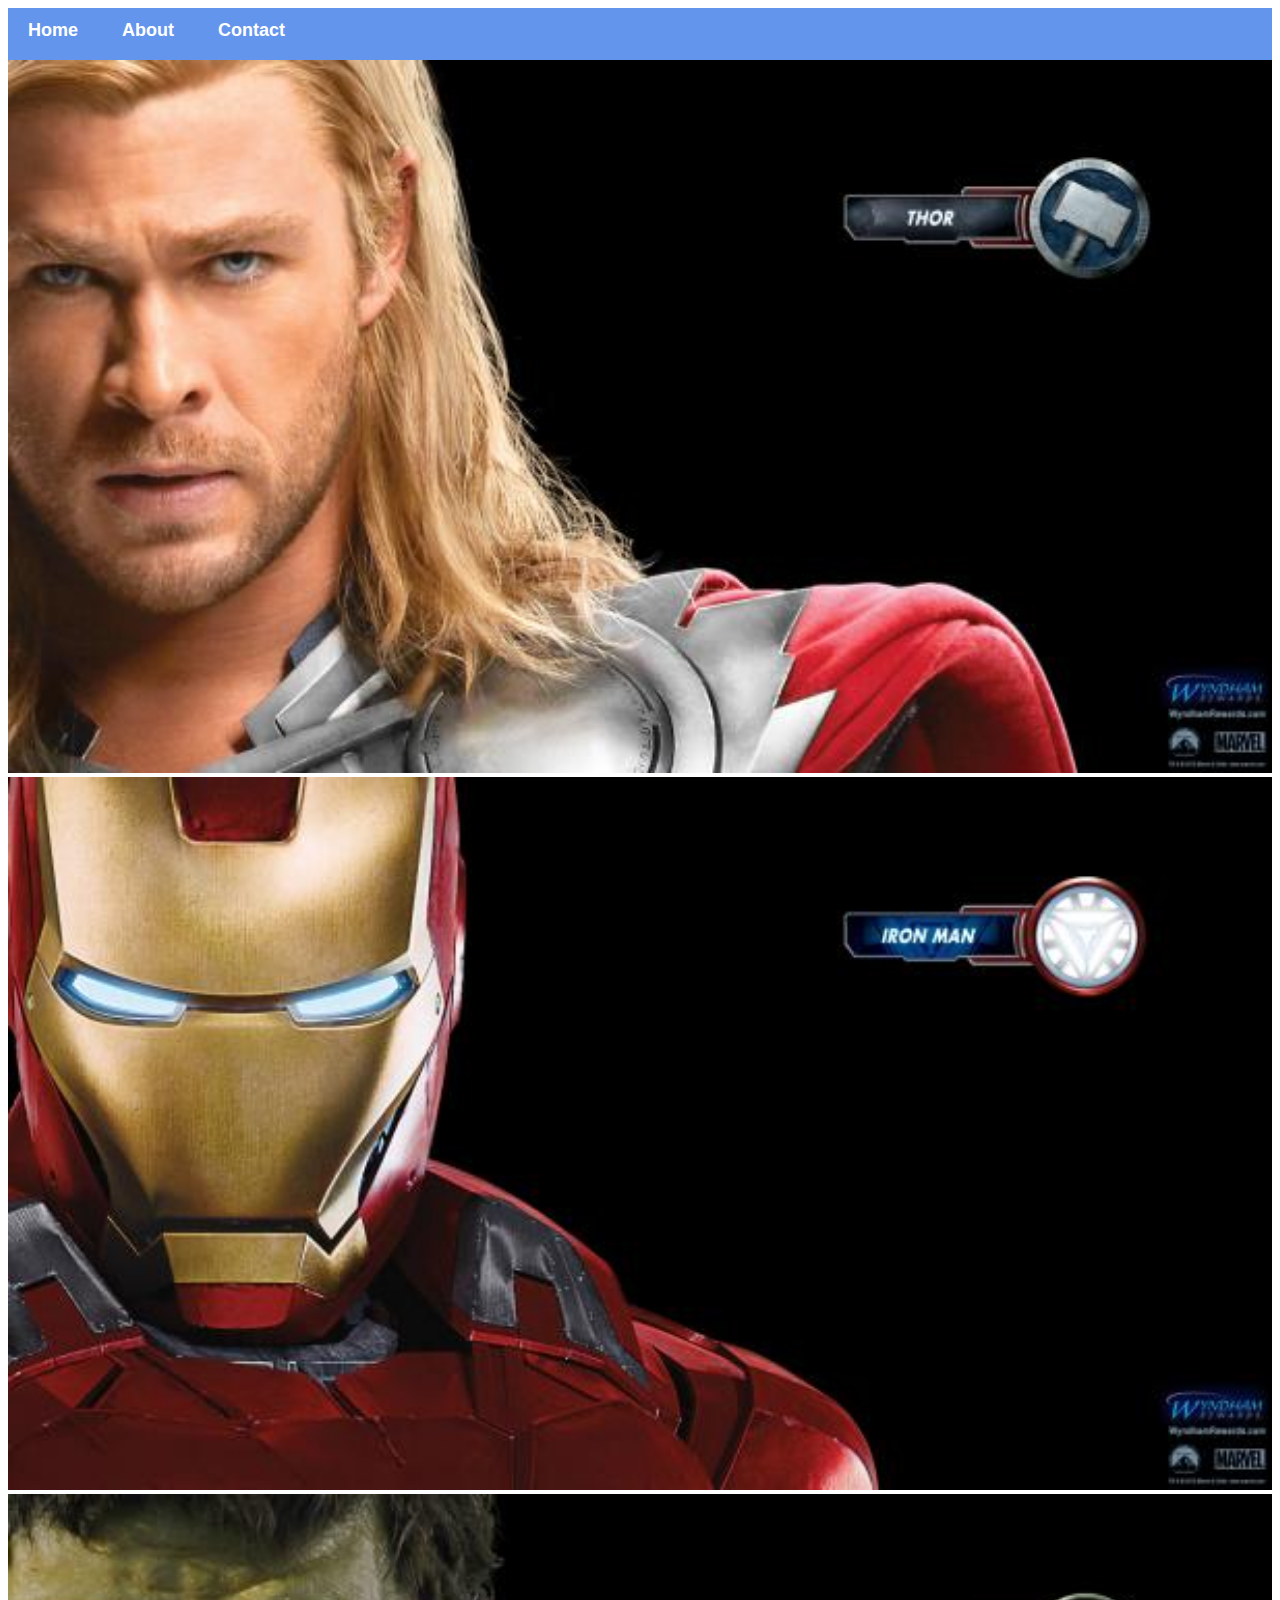
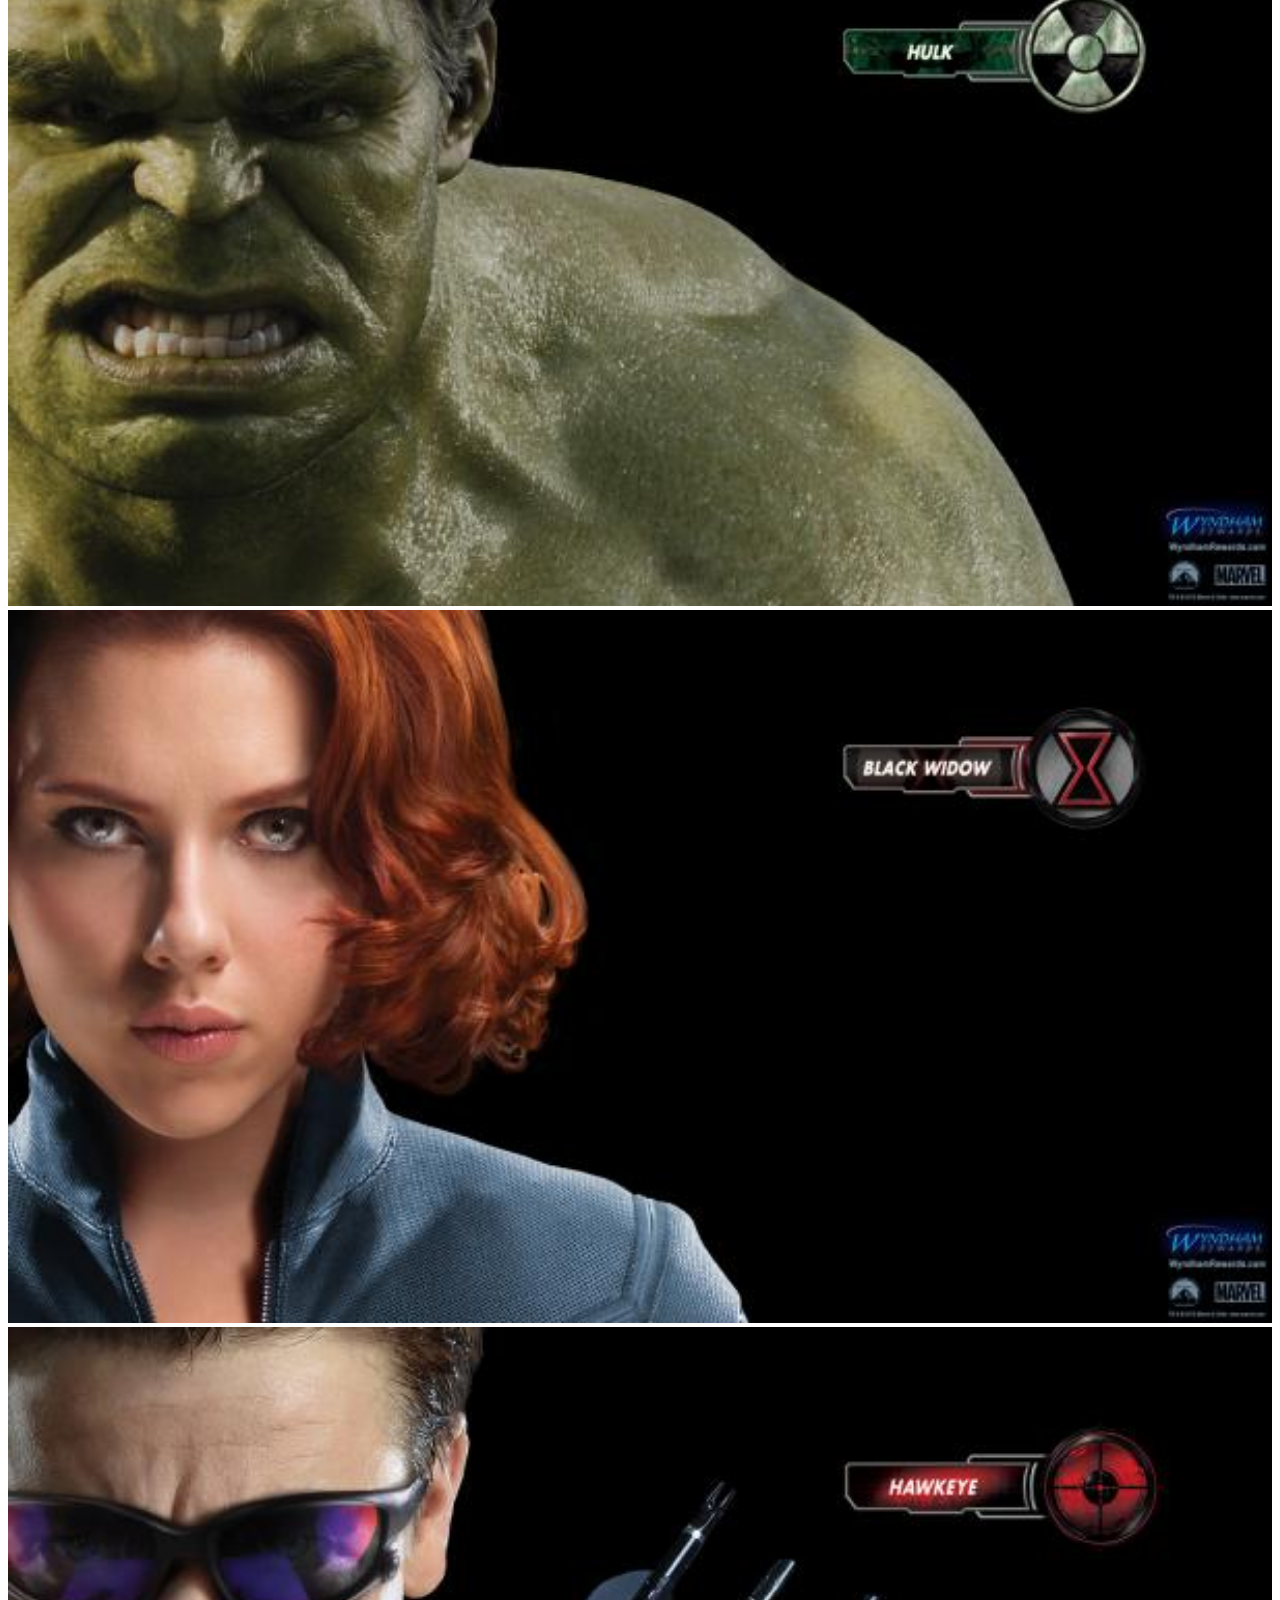
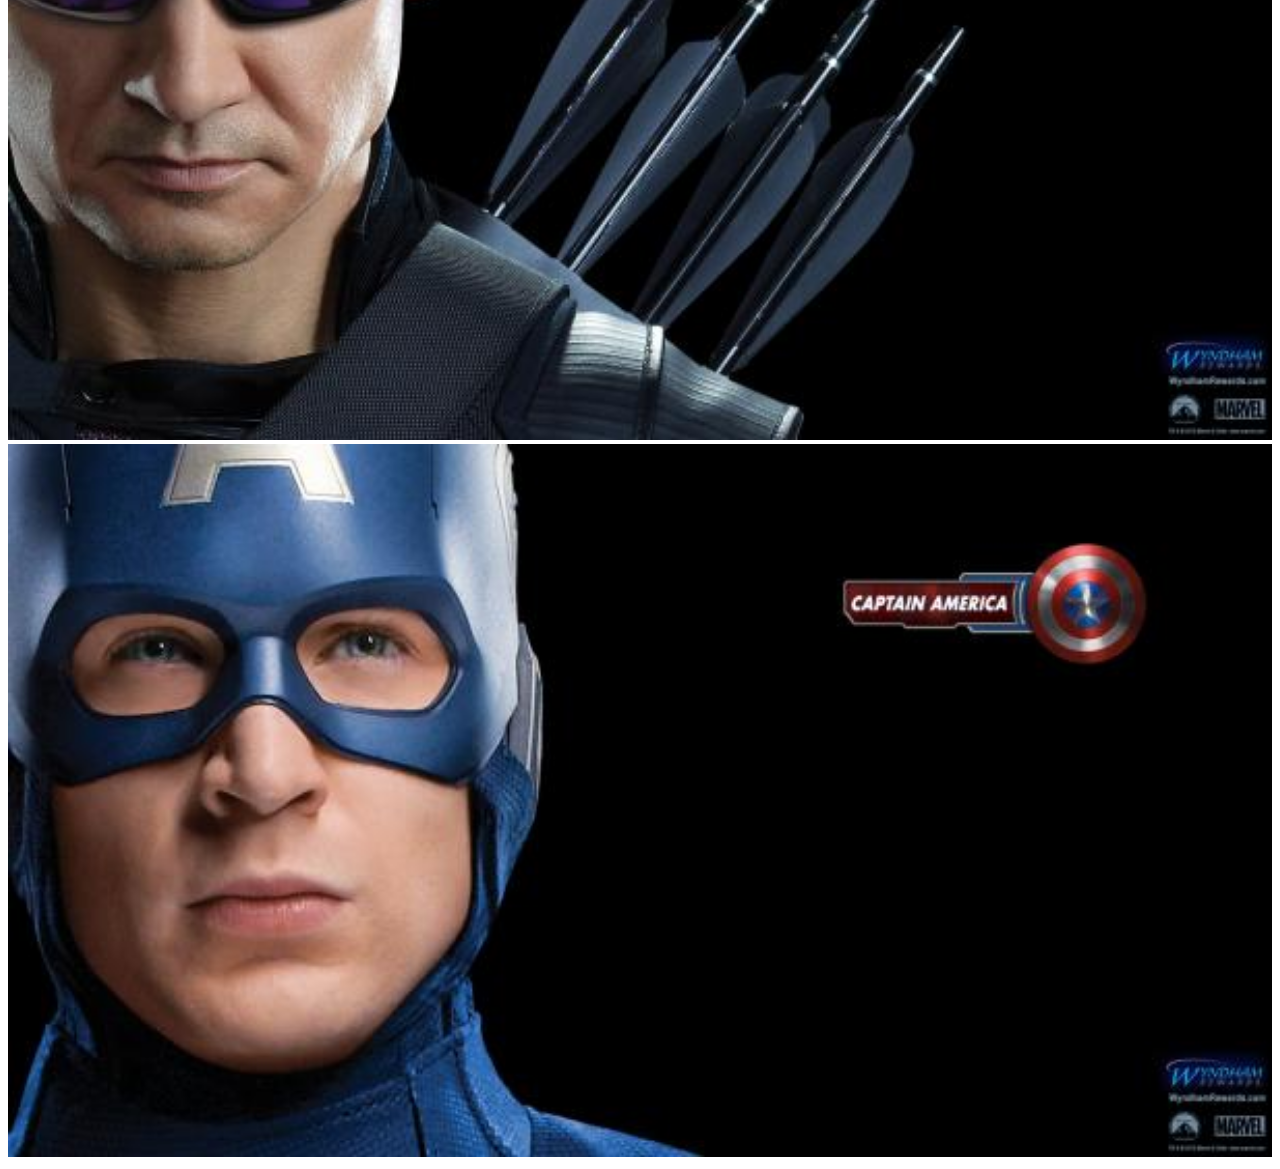
<file: index.html>
<!DOCTYPE html>
<html>
    <head>
        <link rel="stylesheet" href="style.css">
    </head>
    <body>
        <div id="menu">
            <a href="index.html">Home</a>
            <a href="about.html">About</a>
            <a href="contact.html">Contact</a>
        </div>
        <div class="gallery">
            <a href="avenger-1.html"><img src="images/avengers_01.jpg"/></a>
            <a href="avenger-2.html"><img src="images/avengers_02.jpg"/></a>
            <a href="avenger-3.html"><img src="images/avengers_03.jpg"/></a>
            <a href="avenger-4.html"><img src="images/avengers_04.jpg"/></a>
            <a href="avenger-5.html"><img src="images/avengers_05.jpg"/></a>
            <a href="avenger-6.html"><img src="images/avengers_06.jpg"/></a>
        </div>
    </body>


</html>
</file>
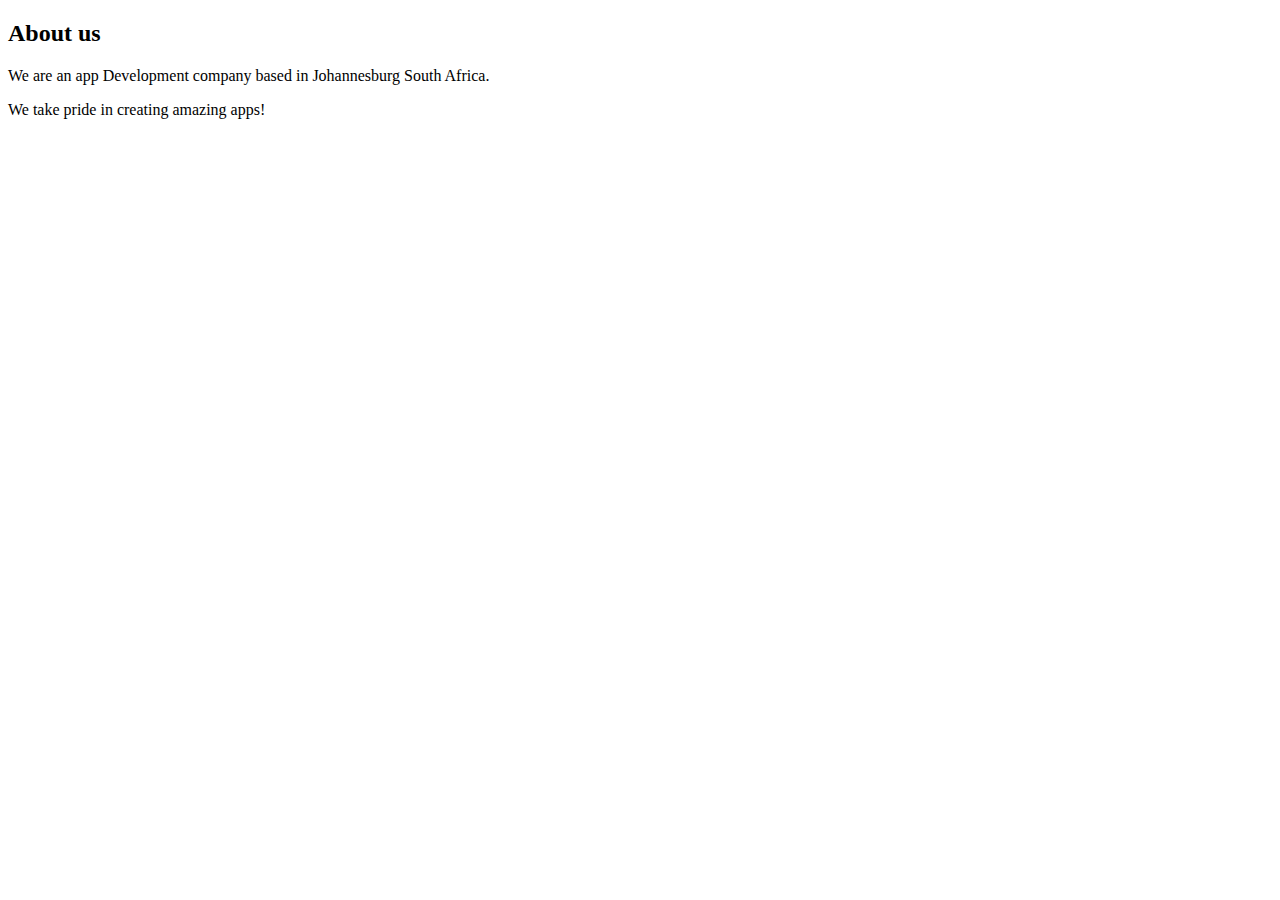
<file: about.html>
<!DOCTYPE html>
<html>
    <head>
        <link rel="stylesheet" href="style.css"/>
    </head>
    <body>
        <h2>About us</h2>
        <p>We are an app Development company based in Johannesburg South Africa.</p>
        <p>We take pride in creating amazing apps!</p>

    </body>
</html>
</file>
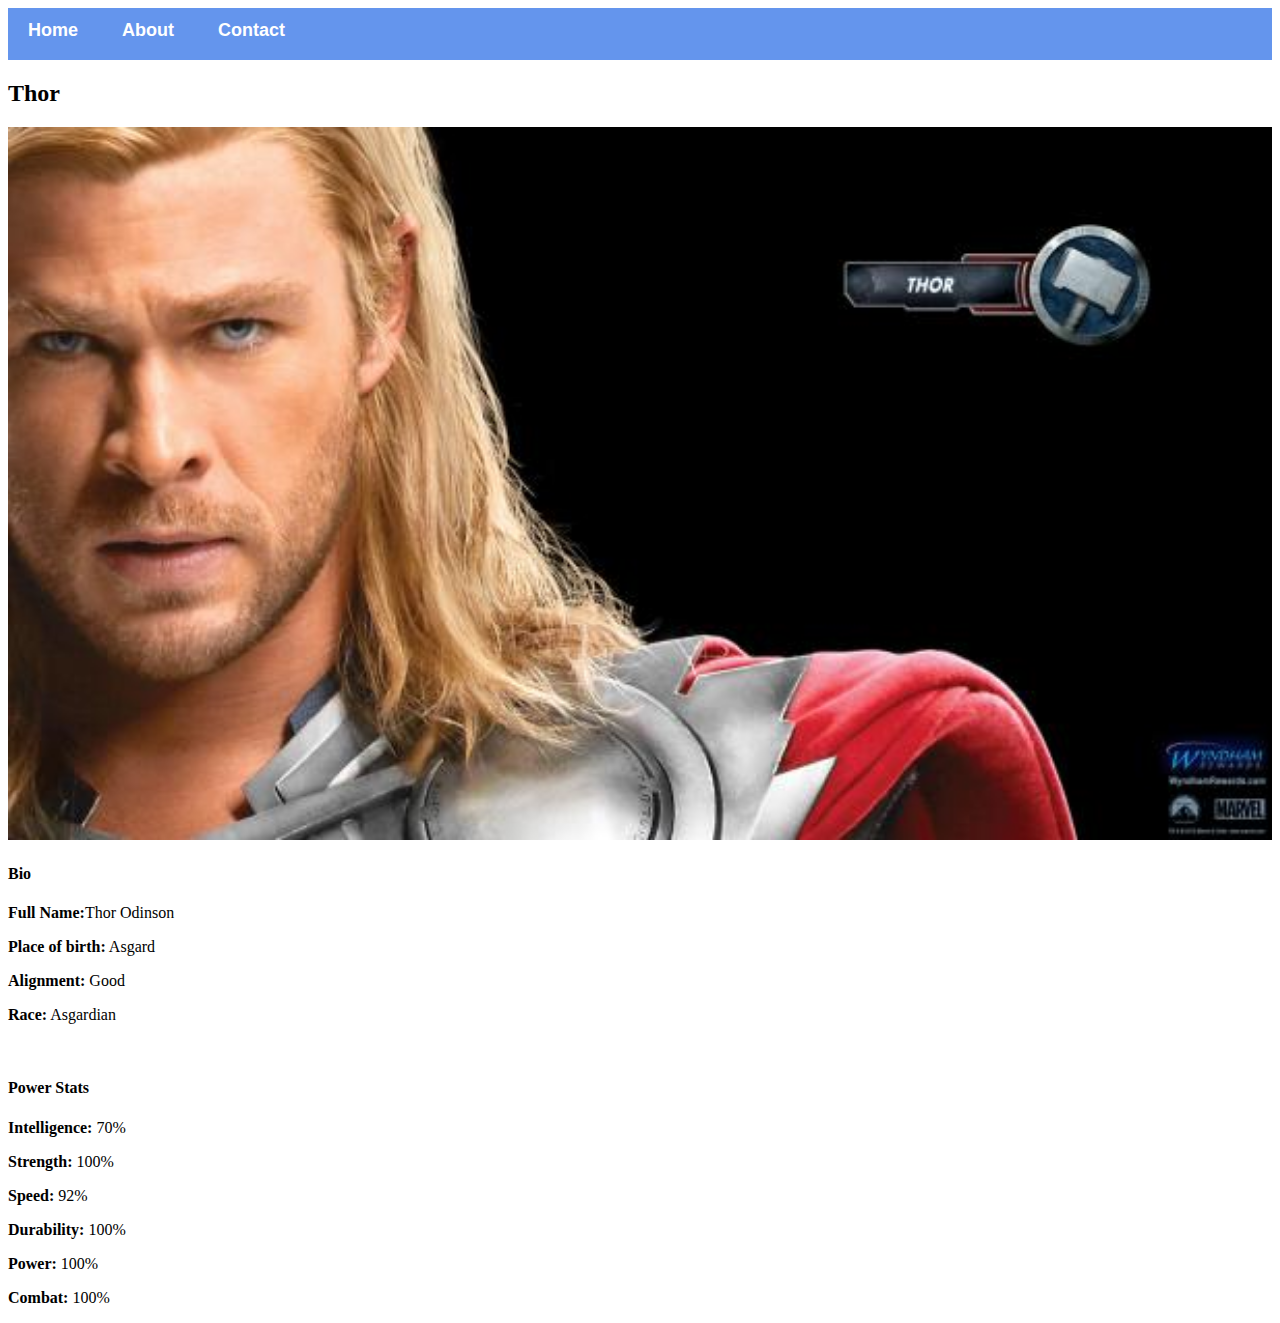
<file: avenger-1.html>
<!DOCTYPE html>
<html>
    <head>
        <link rel="stylesheet" href="style.css"/>
    </head>
    <body>
        <div id="menu">
            <a href="index.html">Home</a>
            <a href="about.html">About</a>
            <a href="contact.html">Contact</a>
        </div>
        <h2>Thor</h2>
        <div class="gallery">
            <img src="images/avengers_01.jpg"/>
        </div>
        <h4>Bio</h4>
        <p><b>Full Name:</b>Thor Odinson</p>
        <p><b>Place of birth:</b> Asgard</p>
        <p><b>Alignment:</b> Good</p>
        <p><b>Race:</b> Asgardian</p>
    </br>
        <h4>Power Stats</h4>
        <p><b>Intelligence:</b> 70%</p>
        <p><b>Strength:</b> 100%</p>
        <p><b>Speed:</b> 92%</p>
        <p><b>Durability:</b> 100%</p>
        <p><b>Power:</b> 100%</p>
        <p><b>Combat:</b> 100%</p>

    </body>
</html>
</file>
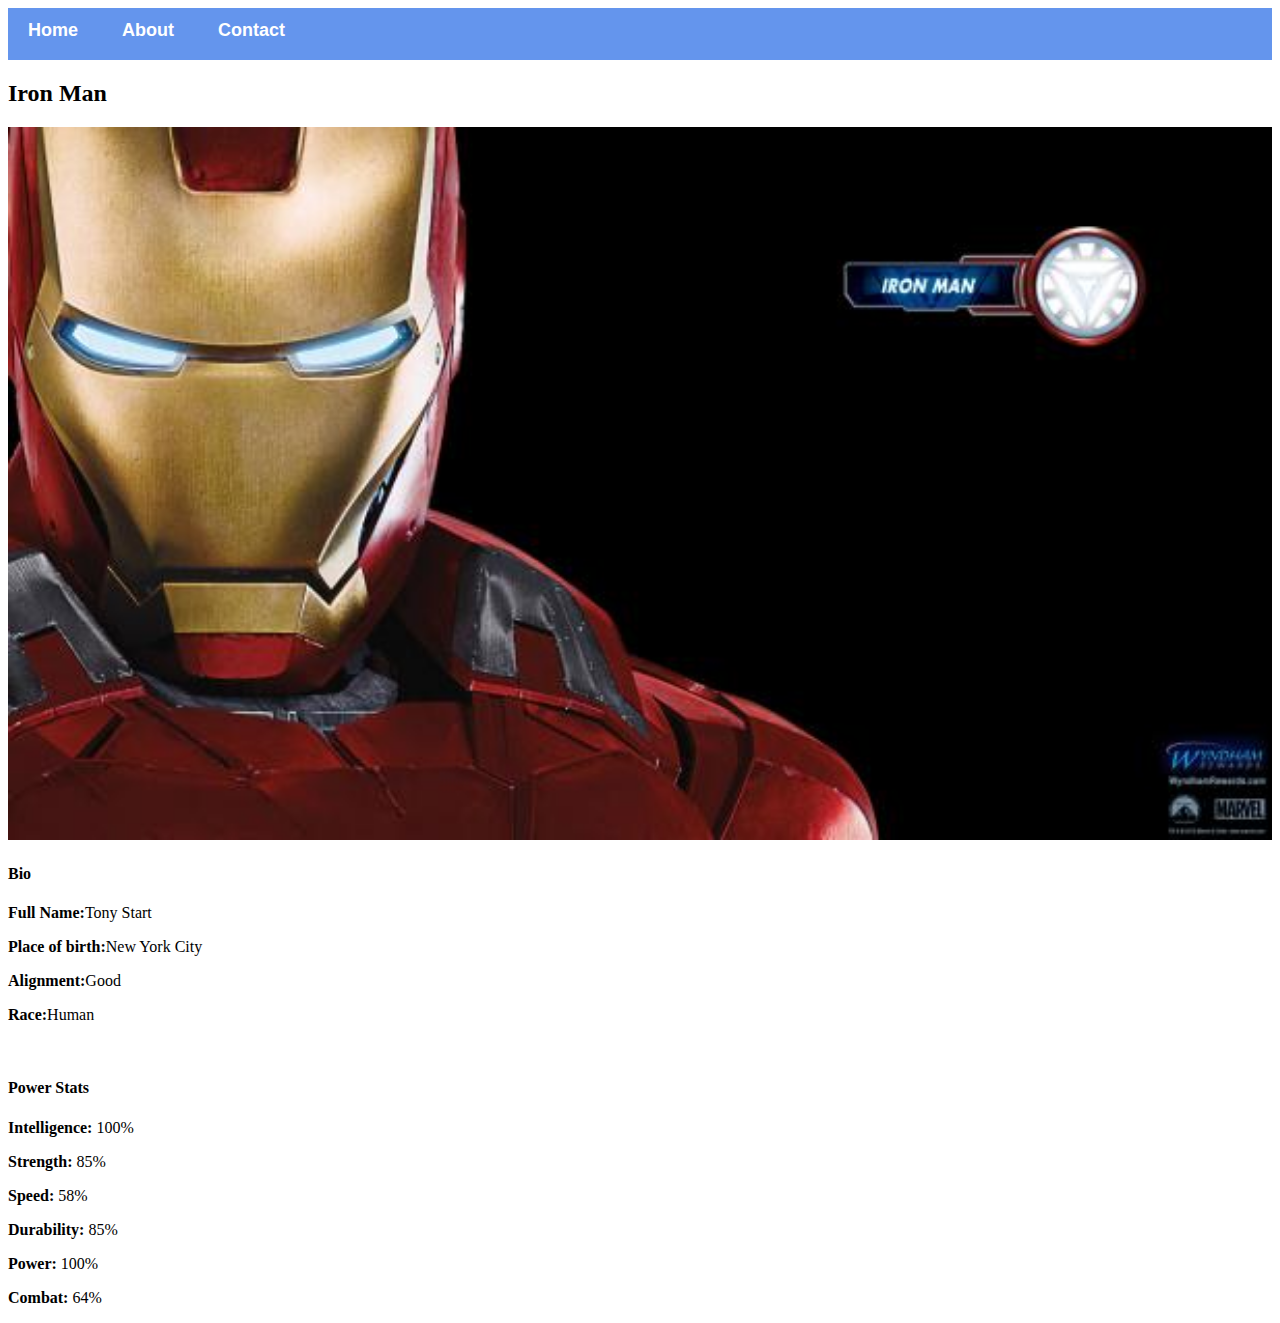
<file: avenger-2.html>
<!DOCTYPE html>
<html>
    <head>
        <link rel="stylesheet" href="style.css"> 
    </head>
    <body>
        <div id="menu">
            <a href="index.html">Home</a>
            <a href="about.html">About</a>
            <a href="contact.html">Contact</a>
        </div>
        <h2>Iron Man</h2>
        <div class="gallery">
            <img src="images/avengers_02.jpg">
        </div>
        <h4>Bio</h4>
        <p><b>Full Name:</b>Tony Start</p>
        <p><b>Place of birth:</b>New York City</p>
        <p><b>Alignment:</b>Good</p>
        <p><b>Race:</b>Human</p>
    </br>
        <h4>Power Stats</h4>
        <p><b>Intelligence:</b> 100%</p>
        <p><b>Strength:</b> 85%</p>
        <p><b>Speed:</b> 58%</p>
        <p><b>Durability:</b> 85%</p>
        <p><b>Power:</b> 100%</p>
        <p><b>Combat:</b> 64%</p>

    </body>

</html>
</file>
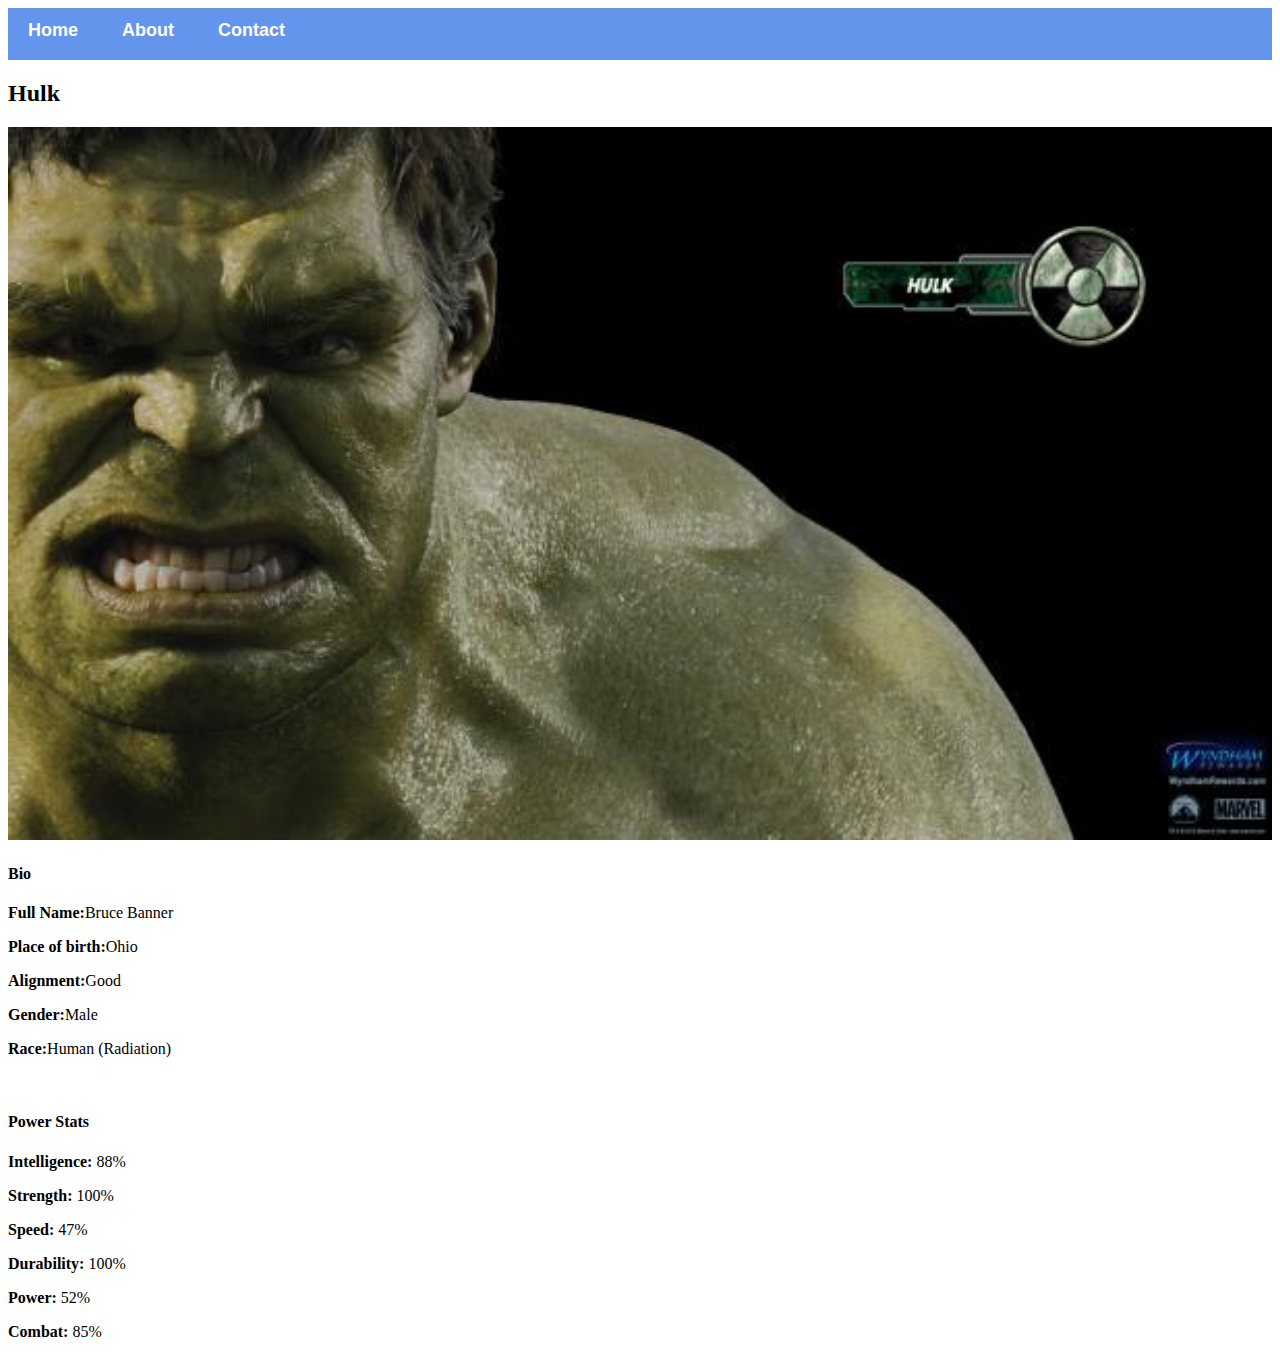
<file: avenger-3.html>
<!DOCTYPE html>
<html>
    <head>
        <link rel="stylesheet" href="style.css">
    </head>
    <body>
        <div id="menu">
            <a href="index.html">Home</a>
            <a href="about.html">About</a>
            <a href="contact.html">Contact</a>
        </div>
        <h2>Hulk</h2>
        <div class="gallery">
            <img src="images/avengers_03.jpg">
        </div>
        <h4>Bio</h4>
        <p><b>Full Name:</b>Bruce Banner</p>
        <p><b>Place of birth:</b>Ohio</p>
        <p><b>Alignment:</b>Good</p>
        <p><b>Gender:</b>Male</p>
        <p><b>Race:</b>Human (Radiation)</p>
    </br>
        <h4>Power Stats</h4>
        <p><b>Intelligence:</b> 88%</p>
        <p><b>Strength:</b> 100%</p>
        <p><b>Speed:</b> 47%</p>
        <p><b>Durability:</b> 100%</p>
        <p><b>Power:</b> 52%</p>
        <p><b>Combat:</b> 85%</p>

    </body>


</html>
</file>
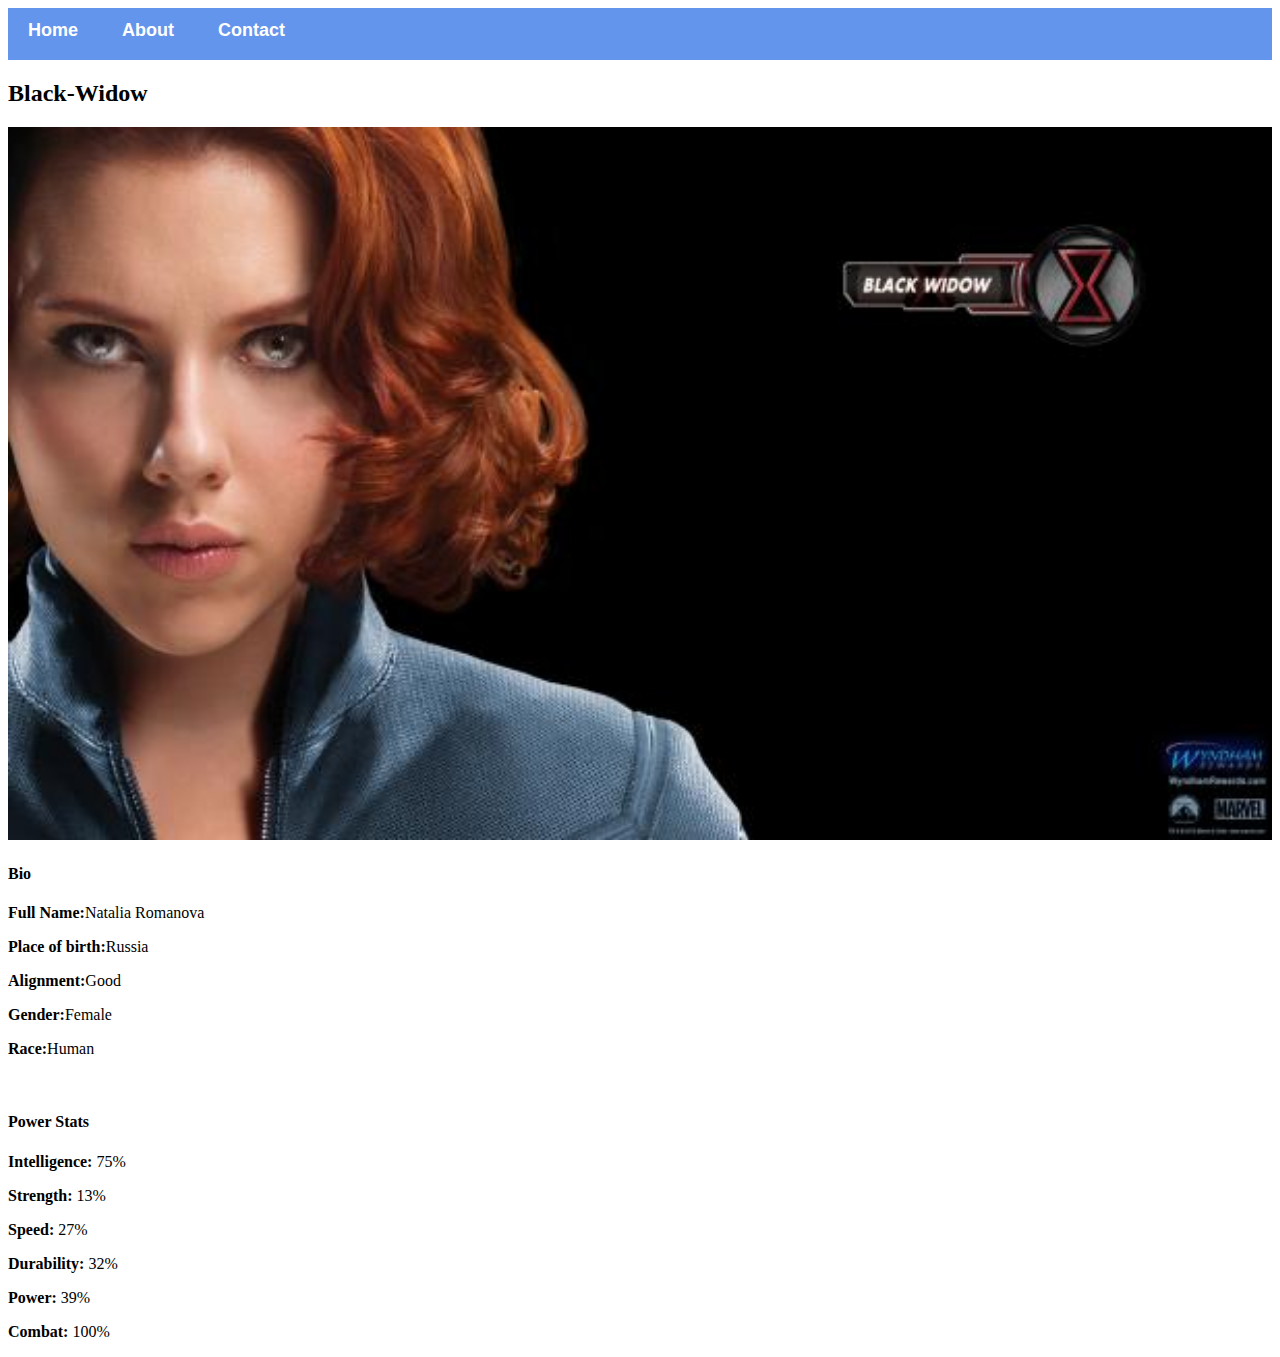
<file: avenger-4.html>
<!DOCTYPE html>
<html>
    <head>
        <link rel="stylesheet" href="style.css">
    </head>
    <body>
        <div id="menu">
            <a href="index.html">Home</a>
            <a href="about.html">About</a>
            <a href="contact.html">Contact</a>
        </div>
        <h2>Black-Widow</h2>
        <div class="gallery">
            <img src="images/avengers_04.jpg">
        </div>

        <h4>Bio</h4>
        <p><b>Full Name:</b>Natalia Romanova </p>
        <p><b>Place of birth:</b>Russia</p>
        <p><b>Alignment:</b>Good</p>
        <p><b>Gender:</b>Female</p>
        <p><b>Race:</b>Human</p>
    </br>
        <h4>Power Stats</h4>
        <p><b>Intelligence:</b> 75%</p>
        <p><b>Strength:</b> 13%</p>
        <p><b>Speed:</b> 27%</p>
        <p><b>Durability:</b> 32%</p>
        <p><b>Power:</b> 39%</p>
        <p><b>Combat:</b> 100%</p>
    </body>

</html>
</file>
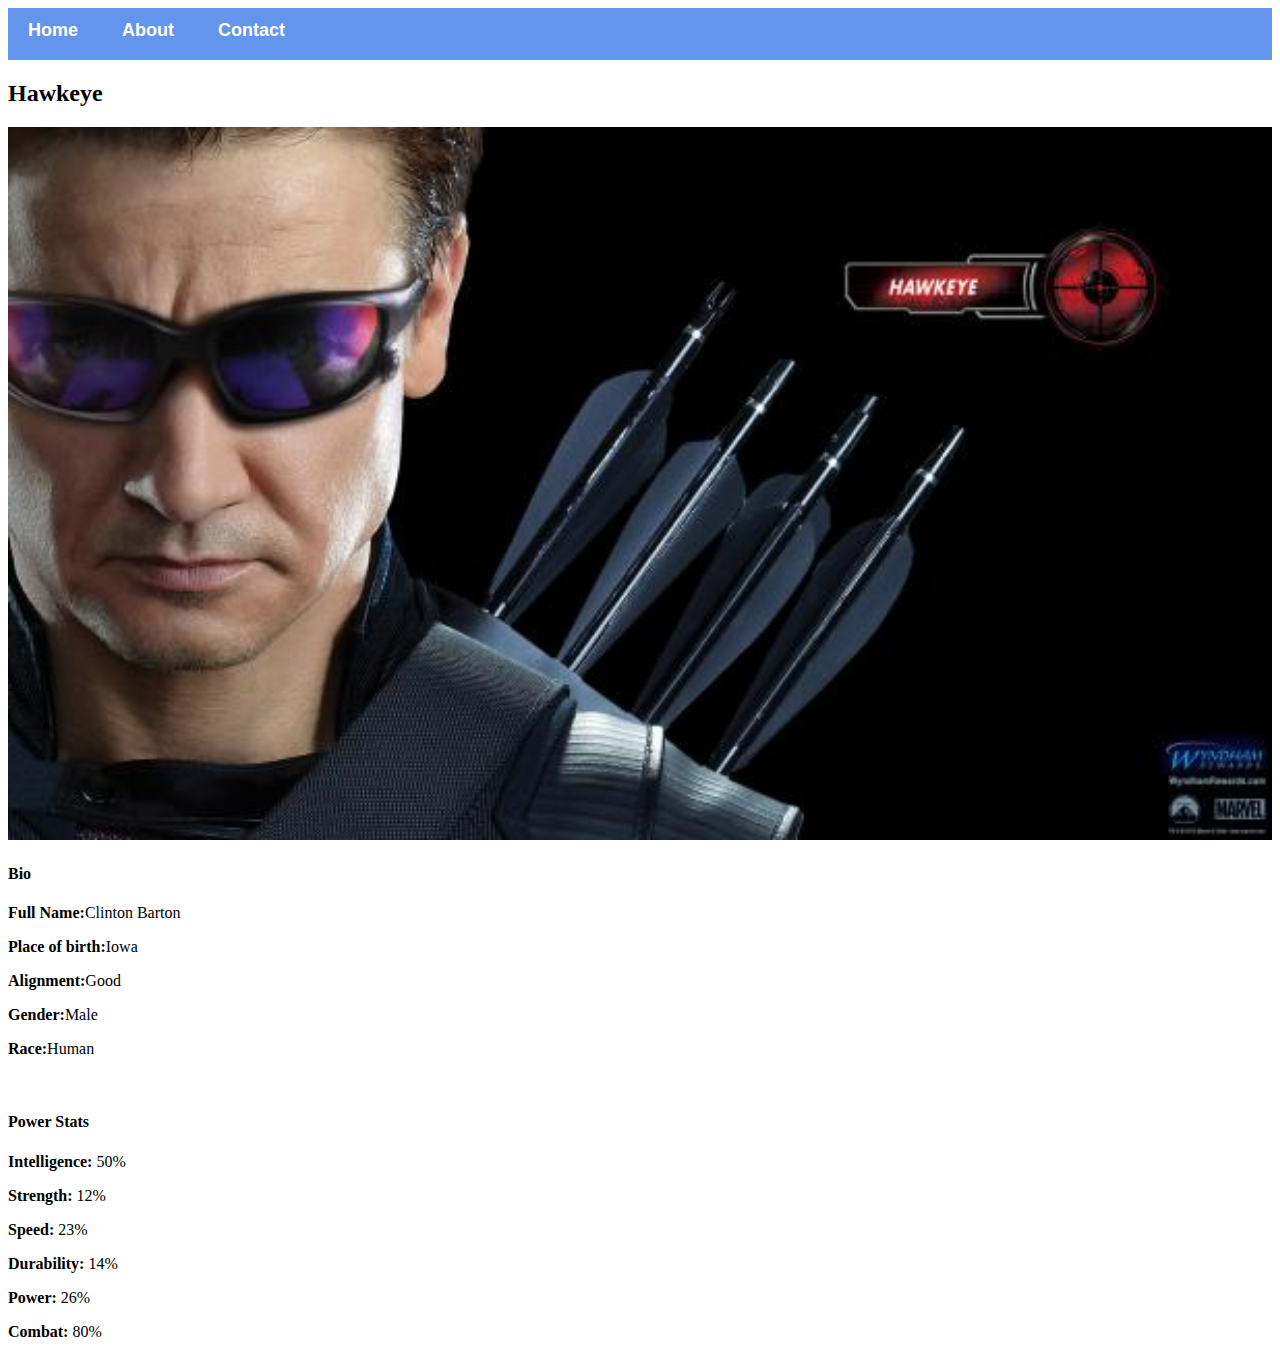
<file: avenger-5.html>
<!DOCTYPE html>
<html>
    <head>
        <link rel="stylesheet" href="style.css">
    </head>
    <body>
        <div id="menu">
            <a href="index.html">Home</a>
            <a href="about.html">About</a>
            <a href="contact.html">Contact</a>
        </div>
        <h2>Hawkeye</h2>
        <div class="gallery">
            <img src="images/avengers_05.jpg">
        </div>

        <h4>Bio</h4>
        <p><b>Full Name:</b>Clinton Barton </p>
        <p><b>Place of birth:</b>Iowa</p>
        <p><b>Alignment:</b>Good</p>
        <p><b>Gender:</b>Male</p>
        <p><b>Race:</b>Human</p>
    </br>
        <h4>Power Stats</h4>
        <p><b>Intelligence:</b> 50%</p>
        <p><b>Strength:</b> 12%</p>
        <p><b>Speed:</b> 23%</p>
        <p><b>Durability:</b> 14%</p>
        <p><b>Power:</b> 26%</p>
        <p><b>Combat:</b> 80%</p>
    </body>

</html>
</file>
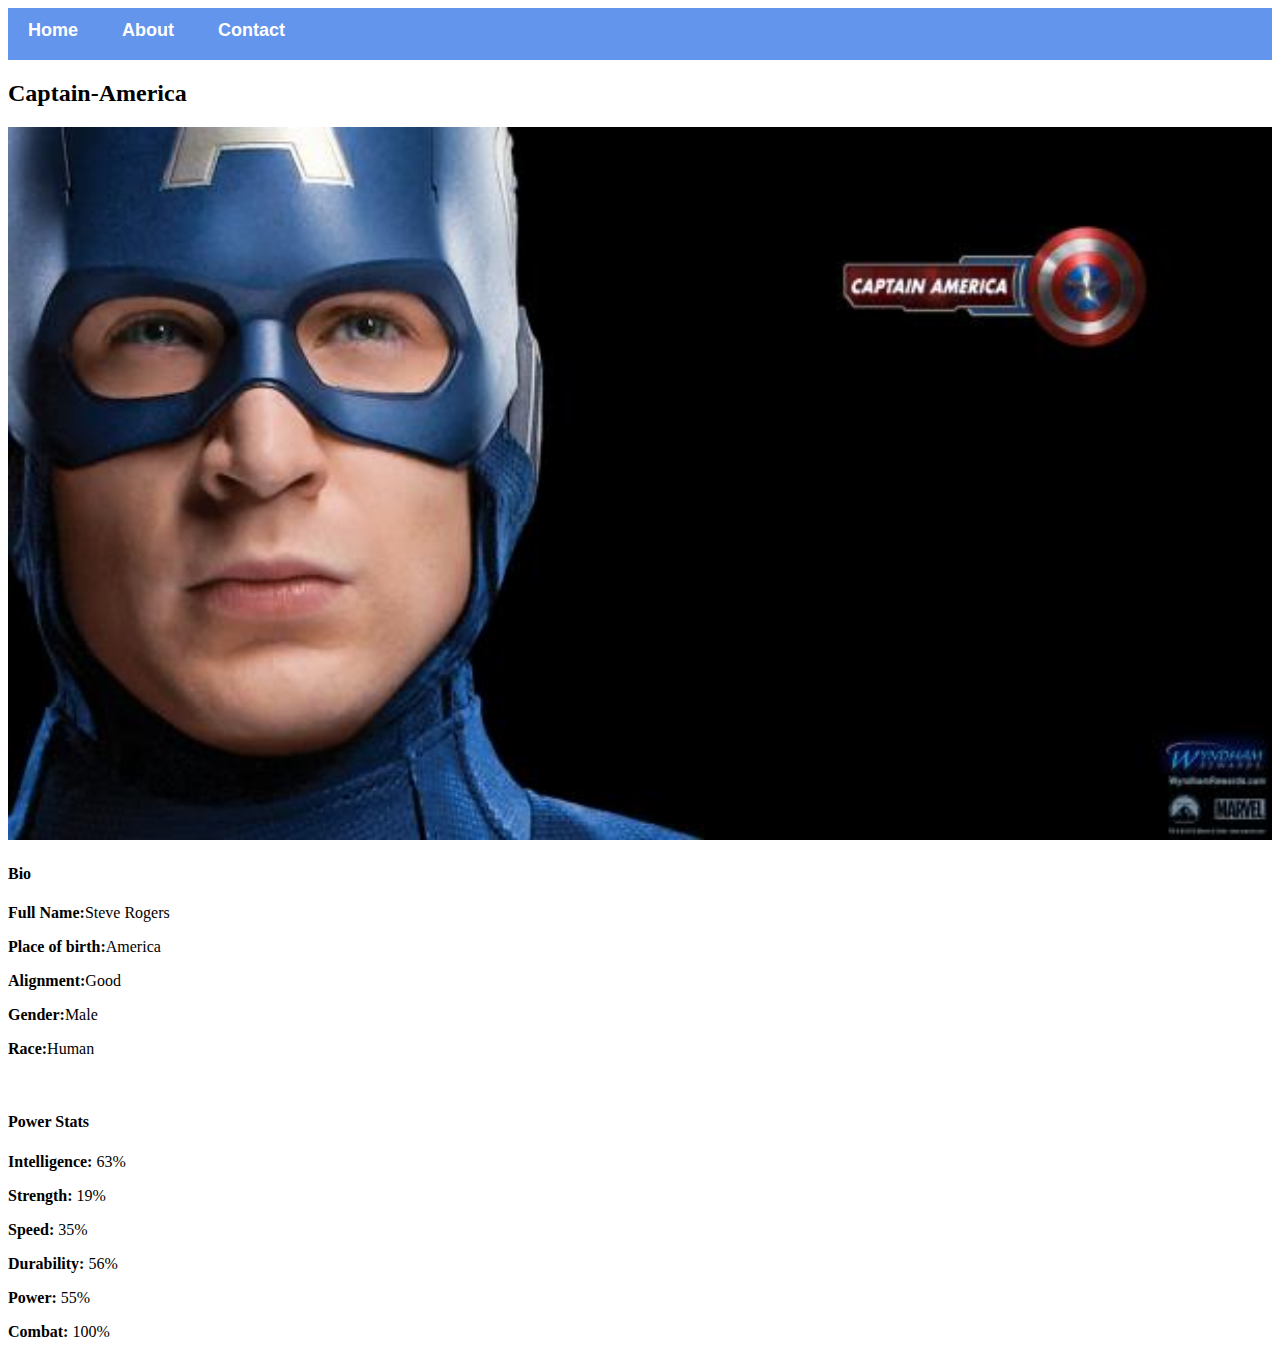
<file: avenger-6.html>
<!DOCTYPE html>
<html>
    <head>
        <link rel="stylesheet" href="style.css">
    </head>
    <body>
        <div id="menu">
            <a href="index.html">Home</a>
            <a href="about.html">About</a>
            <a href="contact.html">Contact</a>
        </div>

        <h2>Captain-America</h2>
        <div class="gallery">
            <img src="images/avengers_06.jpg">
        </div>

        <h4>Bio</h4>
        <p><b>Full Name:</b>Steve Rogers </p>
        <p><b>Place of birth:</b>America</p>
        <p><b>Alignment:</b>Good</p>
        <p><b>Gender:</b>Male</p>
        <p><b>Race:</b>Human</p>
    </br>
        <h4>Power Stats</h4>
        <p><b>Intelligence:</b> 63%</p>
        <p><b>Strength:</b> 19%</p>
        <p><b>Speed:</b> 35%</p>
        <p><b>Durability:</b> 56%</p>
        <p><b>Power:</b> 55%</p>
        <p><b>Combat:</b> 100%</p>
    </body>

</html>
</file>
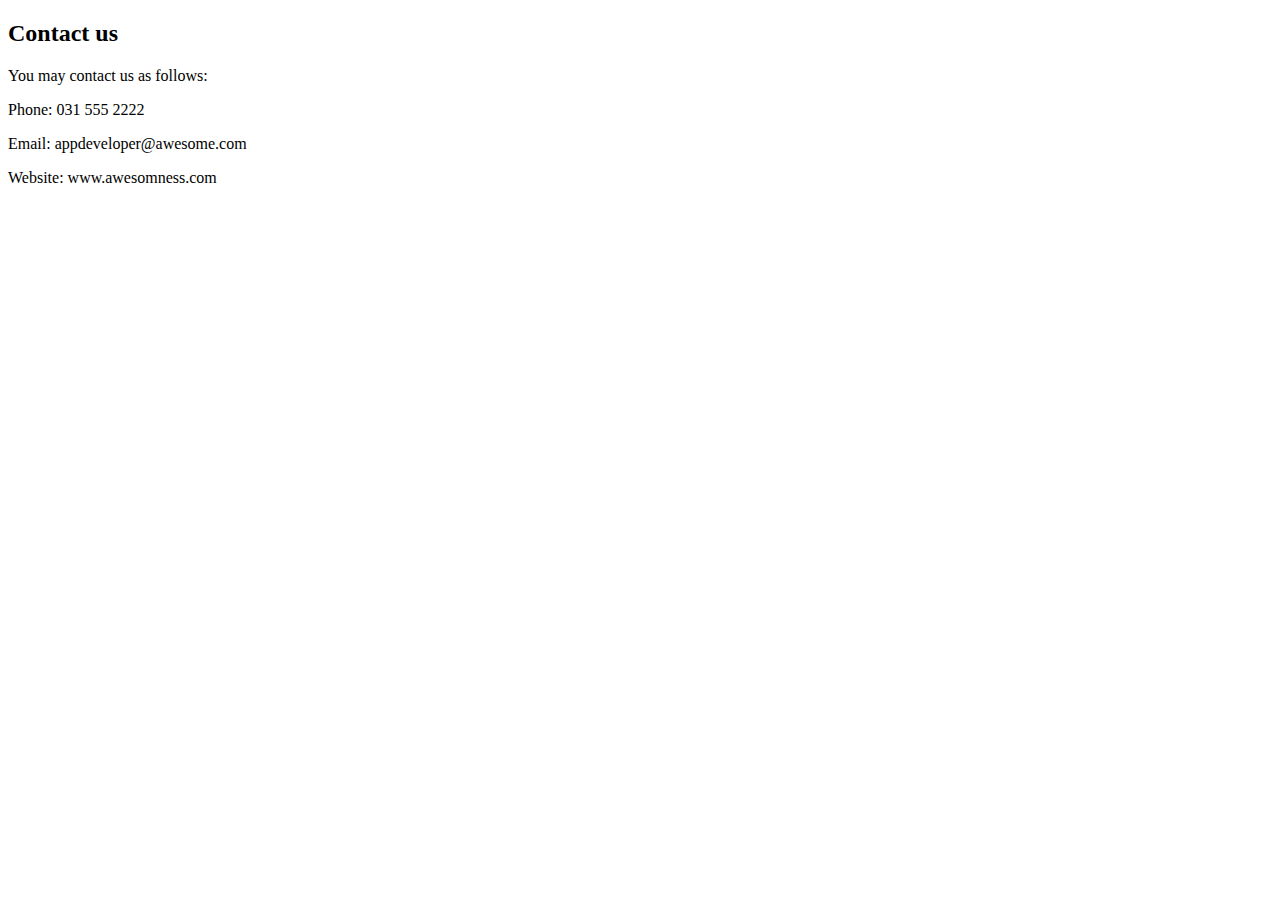
<file: contact.html>
<!DOCTYPE html>
<html>
    <head>
        <link rel="stylesheet" href="style.css"/>
    </head>
    <body>
        <h2>Contact us</h2>
        <p>You may contact us as follows:</p>
        <p>Phone: 031 555 2222</p>
        <p>Email: appdeveloper@awesome.com</p>
        <p>Website: www.awesomness.com</p>

    </body>
</html>
</file>
<file: style.css>
.gallery img{
    width: 100% ;
}
#menu{
    width:100% ;
    height: 40px;
    background-color: cornflowerblue;
}

#menu{
    width: 100 ;
    height: 40px ;
    background-color: cornflowerblue;
    padding-top: 12px ;
}

#menu a{
    color: #ffffff;
    font-family: Helvetica, sans-serif;
    font-size: 18px ;
    text-decoration: none ;
    font-weight: 800 ;

    padding-left: 20px ;
    padding-right: 20px ;
}

#menu a:hover{
    color: #5077bd ;
}
</file>
